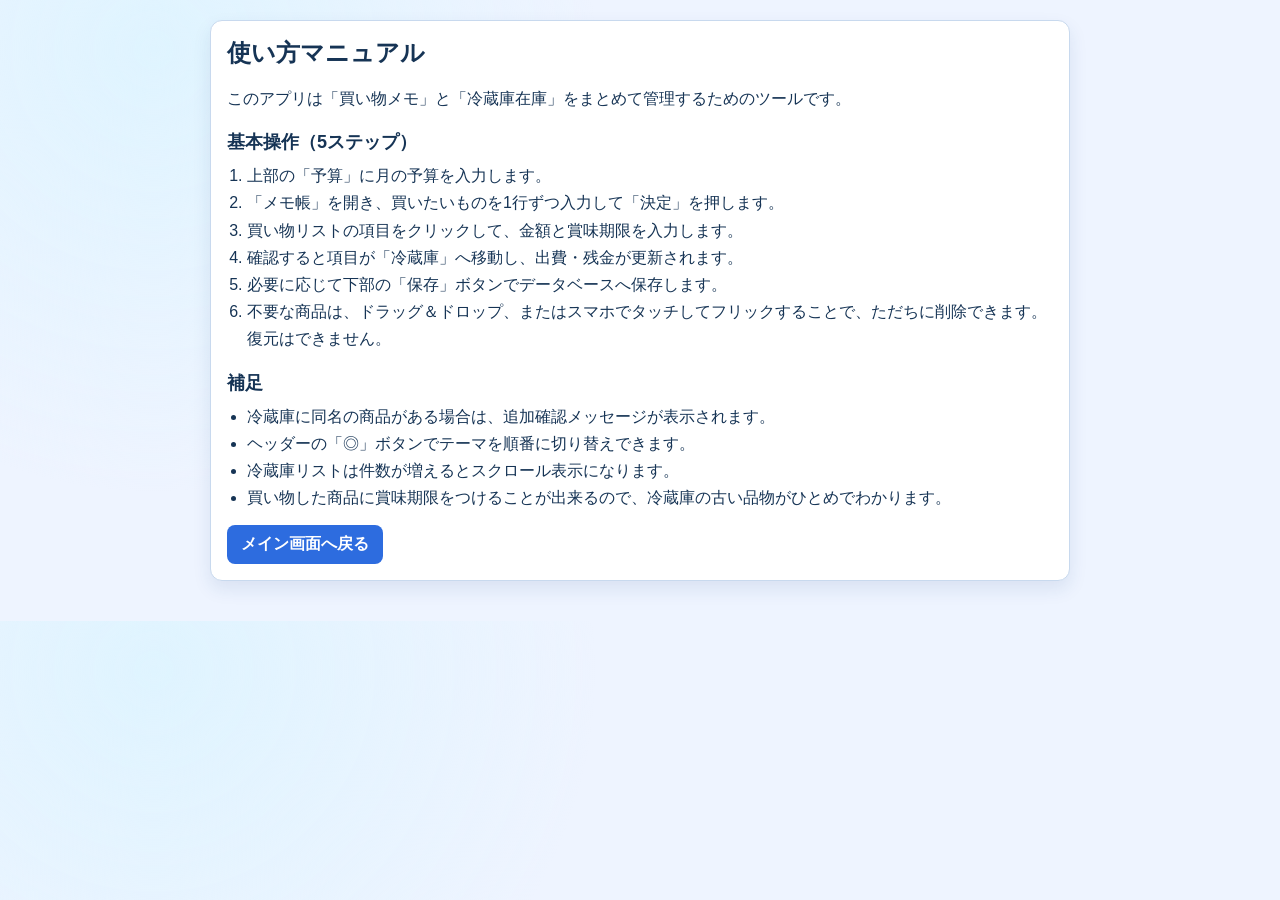
<file: target/classes/templates/manual.html>
<!DOCTYPE html>
<html lang="ja">

<head>
    <meta charset="UTF-8">
    <meta name="viewport" content="width=device-width, initial-scale=1.0">
    <title>使い方 | 買物・管理リスト</title>
    <style>
        :root {
            --bg: #eef4ff;
            --card: #ffffff;
            --line: #c8d9ee;
            --text: #163455;
            --accent: #2d6cdf;
        }

        body {
            margin: 0;
            background: radial-gradient(circle at 12% 8%, #dff4ff, transparent 35%), var(--bg);
            color: var(--text);
            font-family: "Segoe UI", "Hiragino Kaku Gothic ProN", Meiryo, sans-serif;
        }

        main {
            max-width: 860px;
            margin: 20px auto;
            padding: 0 14px 20px;
        }

        .card {
            background: var(--card);
            border: 1px solid var(--line);
            border-radius: 12px;
            padding: 16px;
            box-shadow: 0 8px 18px rgba(30, 70, 130, 0.1);
        }

        h1 {
            margin: 0 0 10px;
            font-size: 24px;
        }

        h2 {
            margin: 18px 0 8px;
            font-size: 18px;
        }

        p,
        li {
            line-height: 1.7;
        }

        ul,
        ol {
            margin: 8px 0 0 20px;
            padding: 0;
        }

        .back-link {
            display: inline-block;
            margin-top: 14px;
            text-decoration: none;
            color: #fff;
            background: var(--accent);
            padding: 9px 14px;
            border-radius: 8px;
            font-weight: 700;
        }
    </style>
</head>

<body>
    <main>
        <div class="card">
            <h1>使い方マニュアル</h1>
            <p>このアプリは「買い物メモ」と「冷蔵庫在庫」をまとめて管理するためのツールです。</p>

            <h2>基本操作（5ステップ）</h2>
            <ol>
                <li>上部の「予算」に月の予算を入力します。</li>
                <li>「メモ帳」を開き、買いたいものを1行ずつ入力して「決定」を押します。</li>
                <li>買い物リストの項目をクリックして、金額と賞味期限を入力します。</li>
                <li>確認すると項目が「冷蔵庫」へ移動し、出費・残金が更新されます。</li>
                <li>必要に応じて下部の「保存」ボタンでデータベースへ保存します。</li>
                <li>不要な商品は、ドラッグ＆ドロップ、またはスマホでタッチしてフリックすることで、ただちに削除できます。復元はできません。</li>
            </ol>

            <h2>補足</h2>
            <ul>
                <li>冷蔵庫に同名の商品がある場合は、追加確認メッセージが表示されます。</li>
                <li>ヘッダーの「◎」ボタンでテーマを順番に切り替えできます。</li>
                <li>冷蔵庫リストは件数が増えるとスクロール表示になります。</li>
                <li>買い物した商品に賞味期限をつけることが出来るので、冷蔵庫の古い品物がひとめでわかります。</li>
            </ul>

            <a class="back-link" href="/">メイン画面へ戻る</a>
        </div>
    </main>
</body>

</html>
</file>
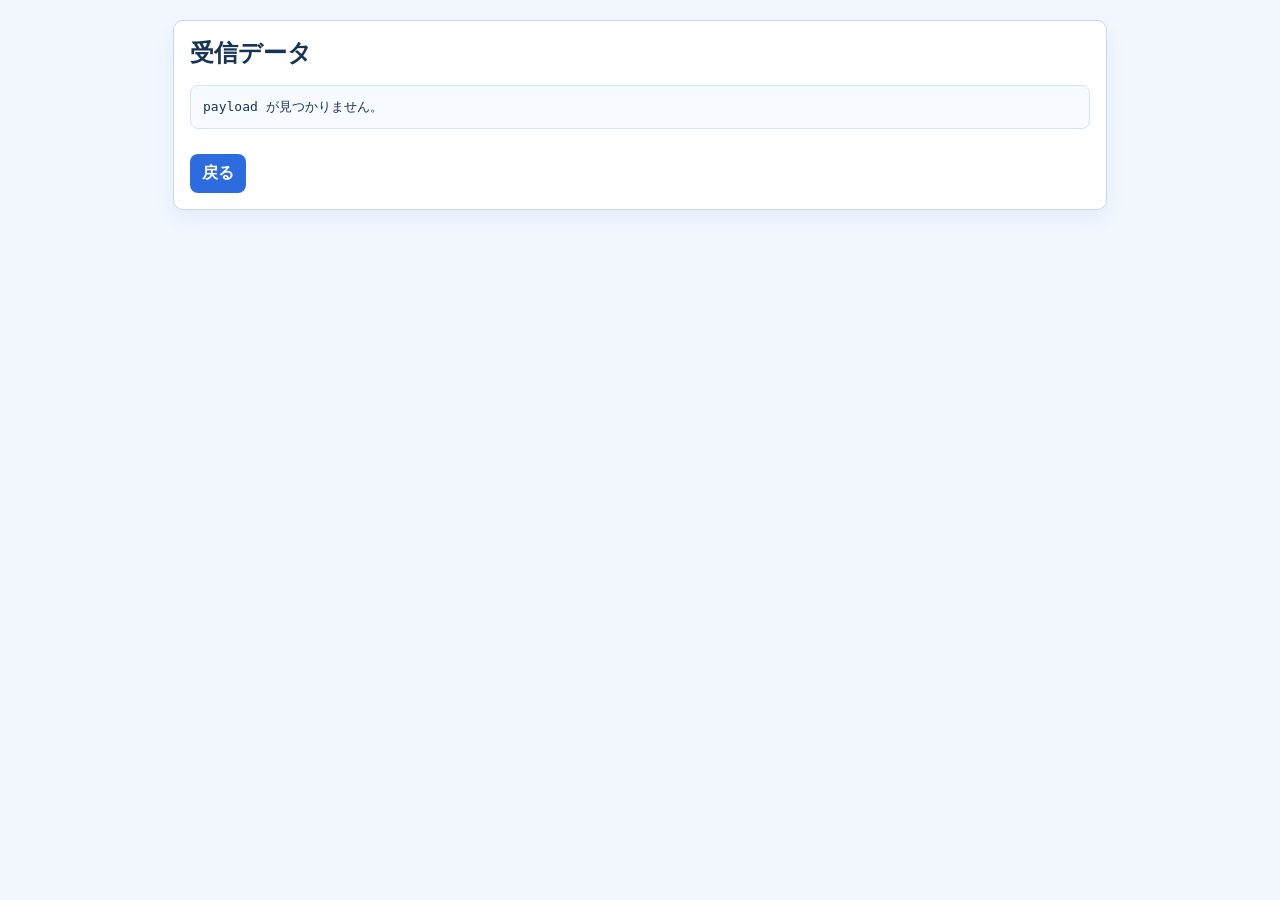
<file: target/classes/templates/send.html>
<!DOCTYPE html>
<html lang="ja">
<head>
  <meta charset="UTF-8">
  <meta name="viewport" content="width=device-width, initial-scale=1.0">
  <title>保存データ</title>
  <style>
    body {
      margin: 0;
      font-family: "Hiragino Kaku Gothic ProN", "Yu Gothic", sans-serif;
      background: #f3f8ff;
      color: #173455;
      padding: 20px;
    }

    main {
      max-width: 900px;
      margin: 0 auto;
      background: #fff;
      border: 1px solid #c8d9ee;
      border-radius: 10px;
      padding: 16px;
      box-shadow: 0 8px 20px rgba(27, 77, 145, 0.08);
    }

    h1 {
      margin-top: 0;
      font-size: 24px;
    }

    pre {
      white-space: pre-wrap;
      word-break: break-word;
      background: #f7fbff;
      border: 1px solid #d2e4f8;
      border-radius: 8px;
      padding: 12px;
      overflow: auto;
    }

    a {
      display: inline-block;
      margin-top: 12px;
      text-decoration: none;
      color: #fff;
      background: #2d6cdf;
      border-radius: 8px;
      padding: 9px 12px;
      font-weight: 700;
    }
  </style>
</head>
<body>
  <main>
    <h1>受信データ</h1>
    <pre id="result">読み込み中...</pre>
    <a href="model.html">戻る</a>
  </main>

  <script>
    const result = document.getElementById("result");
    const params = new URLSearchParams(location.search);
    const payload = params.get("payload");

    if (!payload) {
      result.textContent = "payload が見つかりません。";
    } else {
      try {
        const data = JSON.parse(payload);
        result.textContent = JSON.stringify(data, null, 2);
      } catch (error) {
        result.textContent = `payload の解析に失敗しました: ${error.message}`;
      }
    }
  </script>
</body>
</html>
</file>
